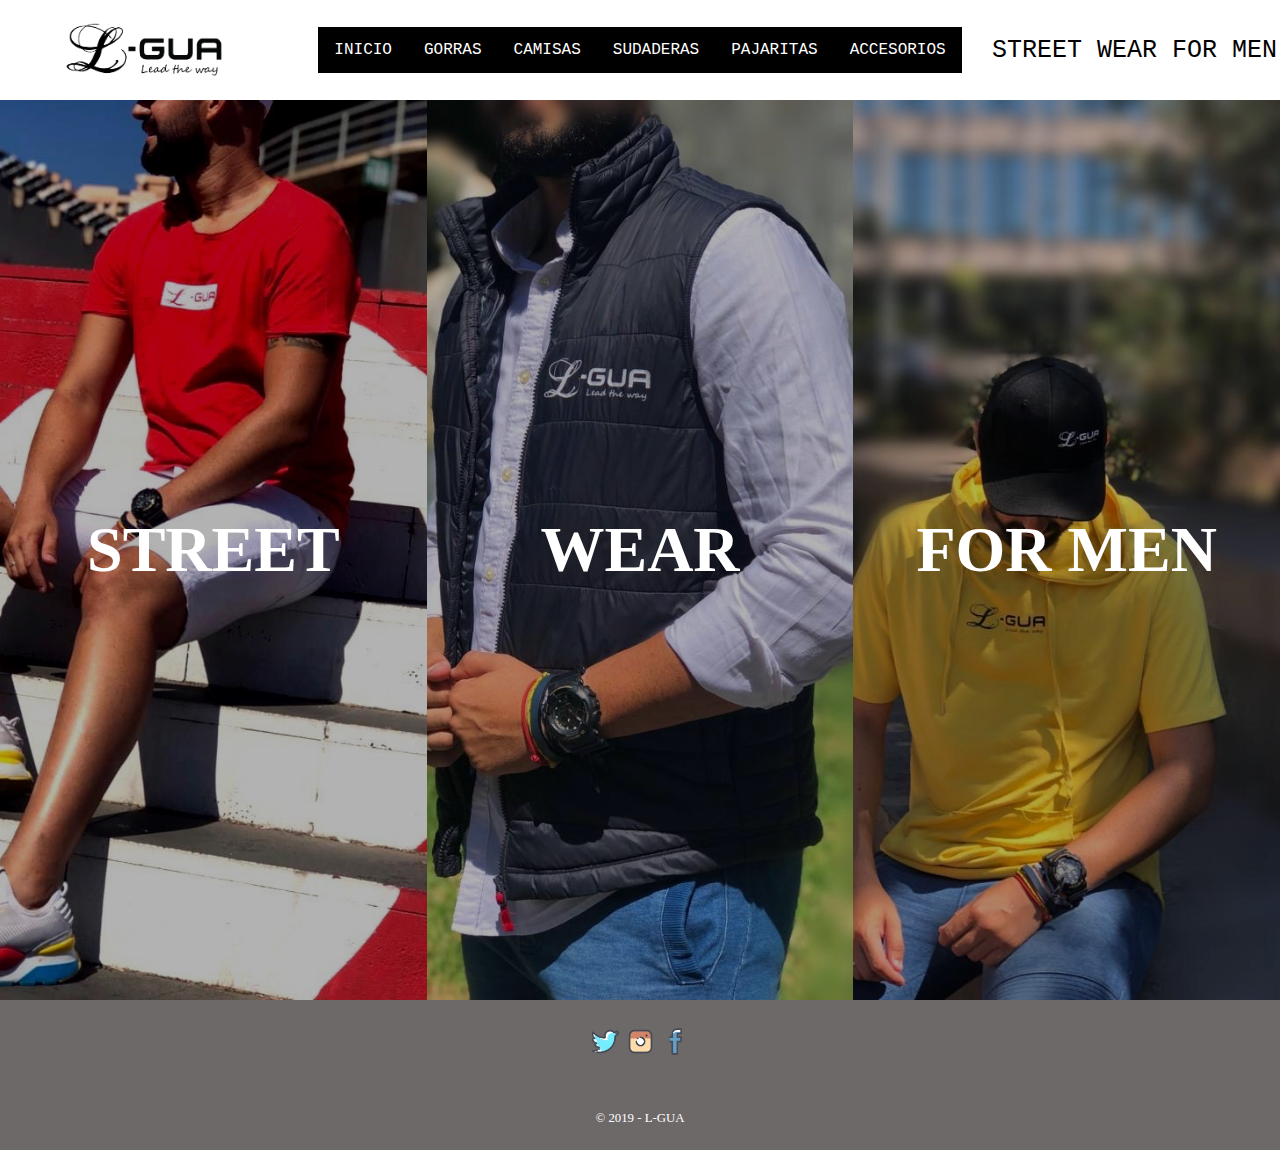
<file: index.html>
<!DOCTYPE html>
<html lang="en">
    <head>
        <meta charset="UTF-8">
        <meta name="viewport" content="width=device-width, initial-scale=1.0">
        <meta http-equiv="X-UA-Compatible" content="ie=edge">
		<title>L-GUA</title>
		<link rel="stylesheet" href="main.css">   
		<link rel="icon" type="image/png" href="" sizes="64x64"> 
	</head>
	<body>
		<div id="header">
			<div class="logo">
				<img src="./assets/logo1.png">
			</div>
			<div class="menu">
				<ul class="nav">
					<li><a href="">INICIO</a></li>
					<li><a href="/SUBPÁGINAS/gorras.html">GORRAS</a>
					</li>
					<li><a href="/camisetas.html">CAMISAS</a>
						<ul>
							<li><a href="">SUMMER SEASON</a></li>
							<li><a href="">LONG FIT</a></li>
							<li><a href="">BASIC</a></li>
							<li><a href="">ELEGANT FIT</a></li>
						</ul>
					</li>
					<li><a href="/sudaderas.html">SUDADERAS</a>
						<ul>
							<li><a href="">URBAN</a></li>
							<li><a href="">PARKAS</a></li>
							<li><a href="">BLAZERS</a></li>
							<li><a href="">CHALECOS</a></li>
							</li>
						</ul>
					</li>
					<li><a href="/pajaritas.html">PAJARITAS</a>
						<ul>
							<li><a href="">BASICS</a></li>
							<li><a href="">ELEGANTS</a></li>
							</li>
						</ul>
					</li>
					<li><a href="/accesorios.html">ACCESORIOS</a>
						<ul>
							<li><a href="">PULSERAS</a></li>
							<li><a href="">RELOJES</a></li>
							<li><a href="">ANILLOS</a></li>
							<li><a href="">GAFAS</a>
							</li>
						</ul>
					</li>
				</ul>
			</div>
				<div class="phrase">
					<p>STREET WEAR FOR MEN</p>
				</div>
		</div>

		<div class="clothesContainer">
			<div class="clothesContent" style="display: none"></div>
			  <div id="STREET" class="section" onclick="">
				  <div class="content">
					  <h1>STREET</h1>
				  </div>
  
				  <div class="overlay"></div>
			  </div>
  
			  <div id="WEAR" class="section" onclick="">
				  <div class="content">
					  <h1>WEAR</h1>
				  </div>
  
				  <div class="overlay"></div>
			  </div>
  
			  <div id="FORMEN" class="section" onclick="">
				  <div class="content">
					  <h1>FOR MEN</h1>
				  </div>
  
				  <div class="overlay"></div>
			  </div>
		  </div>
  
		  <footer>
			  <div class="social">
				  <a href="" target="_blank">
					  <img src="./assets/social/twitter.png" height="35px">
				  </a>
				  <a href="https://www.instagram.com/lguaes/?hl=es" target="_blank">
					  <img src="./assets/social/instagram.png" height="35px">
				  </a>
				  <a href="https://www.facebook.com/L-GUA-345175422788621/" target="_blank">
					  <img src="./assets/social/facebook.png" height="35px">
				  </a>
			  </div>
  
			  <div class="copyrightContainer">
				  <div class="copyrightContent">
					  <div class="copyright">
						  <p>
							  <span>© 2019 - L-GUA</span>
						  </p>
					  </div>
				  </div>
			  </div>
		  </footer>
		</div>
		<script src="index.js"></script>
	</body>
</html>
</file>
<file: main.css>
* {
	margin:0px;
	padding:0px;
}


#header {
	margin:auto;
	width:100%;
	height: 100px;
	font-family:'Courier New', Courier, monospace;
	display: flex;
	flex-direction: row;
	justify-content: center;
}

.logo {
	display: flex;
	float: left;
	width: 35%;
	flex-direction: column;
	align-content: center;
	align-items: center;
}

.logo img {
	display: flex;
	float: left;
	flex-direction: column;
	height: 100px;
	align-content: center;
	align-items: center;
}

.phrase {
	display: flex;
	float:right;
	width: 35%;
	flex-direction: row;
	align-content: center;
	align-items: center;
}

.phrase p {
	display: flex;
	float:right;
	flex-direction: row;
	font-size: 25px;
	align-content: center;
	align-items: center,
}

.menu {
	display: flex;
	flex-direction: row;
	align-content: center;
	align-items: center;
	width: 55%;
}

ul, ol {
	list-style:none;
}

.nav {
	width: 60vw;
	display: flex;
	justify-content: center;
	align-content: center;
}


.nav li a {
	background-color:#000;
	color:#fff;
	text-decoration:none;
	padding:14px 16px;
	display:flex;
}

.nav li a:hover {
	background-color:#434343;
}

.nav li ul {
	display:none;
	position:absolute;
	min-width:125px;
}

.nav li:hover > ul {
	display:block;
}

.nav li ul li {
	position:relative;
}

.nav li ul li ul {
	right:-120px;
	top:0px;
}

.clothesContainer {
    display: flex;
    height: 100vh;
    justify-content: center;
    align-items: center;
}

.section {
    flex: 1;
    display: flex;
    justify-content: center;
    align-items: center;
    height: 100%;
    overflow: hidden;
    background-size: cover;
    background-position: center;
    color: #fff;
    transition: flex .4s ease;
    position: relative;
    cursor: pointer;
}

.section .overlay {
    background-color: rgba(0, 0, 0, 0.3);
    width: 100%;
    height: 100%;
    position: absolute;
    transition: background-color .8s ease;
}

.section .content {
    z-index: 2;
    font-family: "Bahianita";
    font-size: 2rem;
}

.section:hover {
    flex: 2;
}

.section:hover .overlay {
    background-color: rgba(0, 0, 0, 0);
}

#STREET {
    background-image: url(./assets/camiseta\ roja.JPG)
}

#WEAR {
    background-image: url(./assets/chaleco.JPG)
}

#FORMEN {
    background-image:url(./assets/sueter\ amarillo.JPG)
}

footer {
    display: flex;
    justify-content: space-around;
    flex-direction: column;
    align-items: center;
    height: 150px;
    width: 100%;
	background: rgb(110, 105, 105);
}

.social {
    display: flex;
    flex-direction: row;
}

.copyrightContainer {
    display: flex;
    flex-direction: column;
    justify-content: space-around;
    align-items: center;
}

.copyrightContent {
    display: flex;
    align-items: center;
}

.copyright {
    color:#fff;
    font-size: 0.8rem;
    font-family: "Big Calson";
}

@keyframes donut-chart-fill {
    to { stroke-dasharray: 0 100; }
}
</file>
